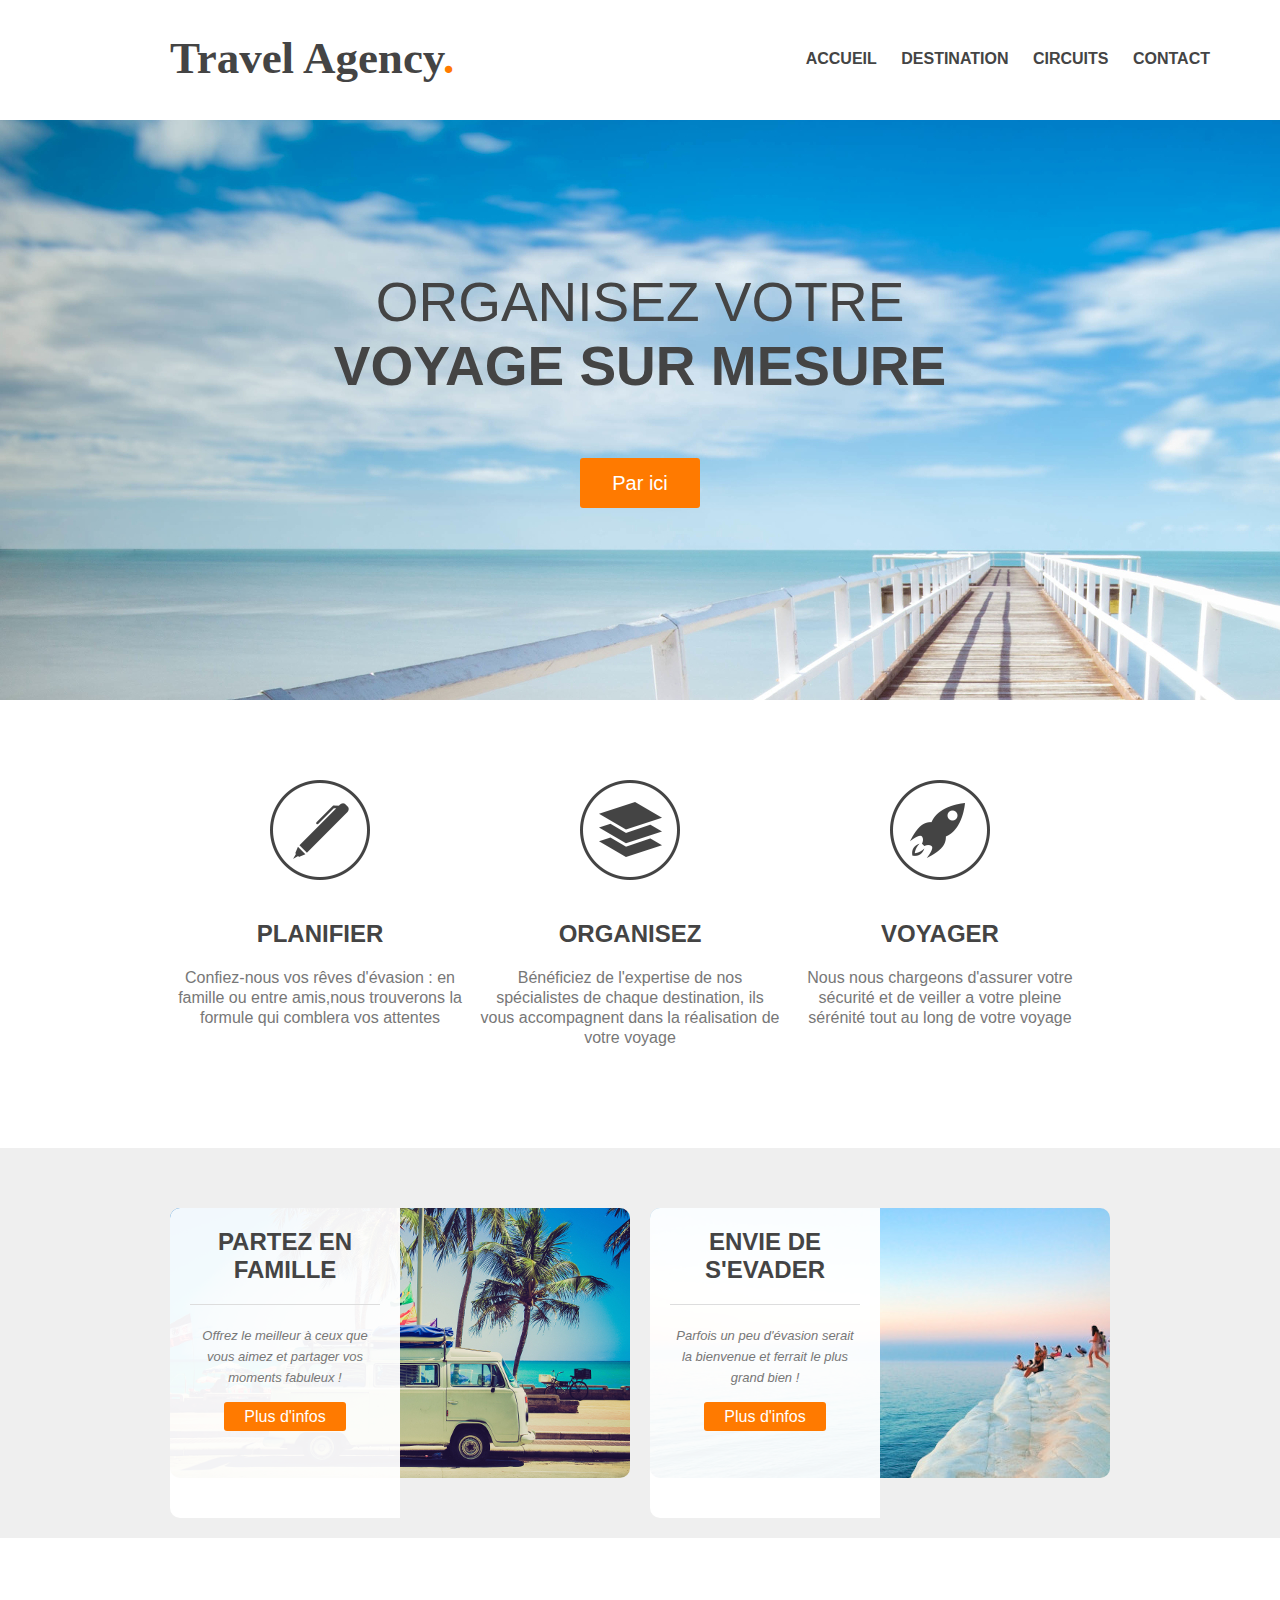
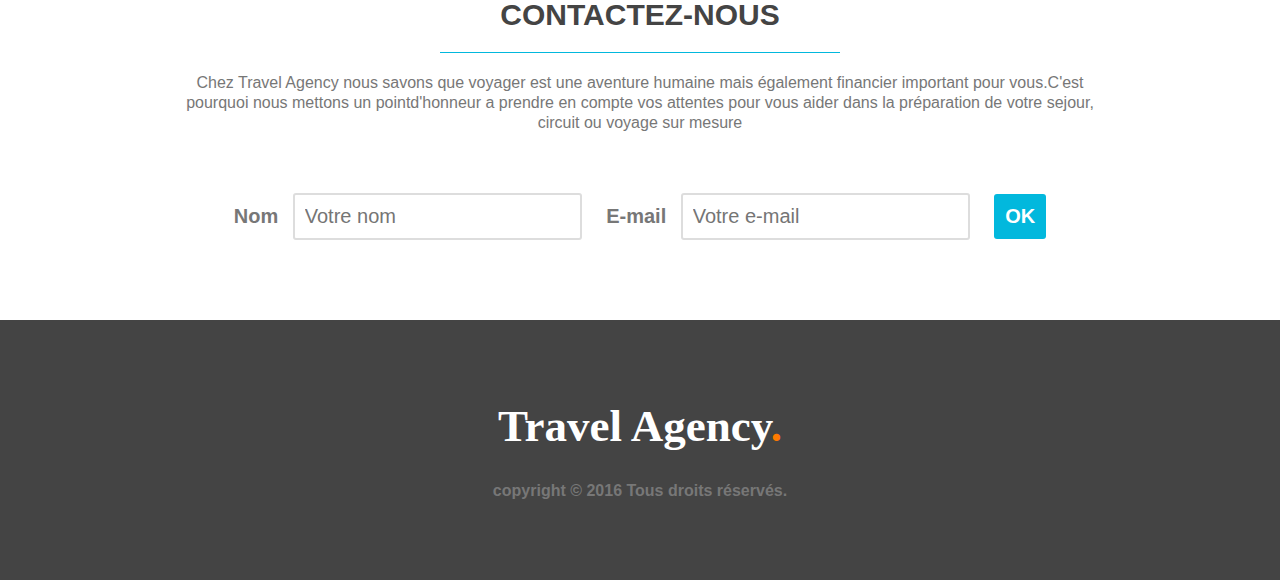
<file: HTML-CSS/index.html>
<!DOCTYPE html>
<html>
<head>
    <link href="styles.css" rel="stylesheet">
    <link href="http://fonts.googleapis.com/css?family=Crete+Round" rel="stylesheet">
    <title>Travel Agency</title>
</head>
<body>
    <header>
        <div class="contener">
            <h1>Travel Agency<span class="couleur">.</span></div></h1>
            <nav>
                <ul>
                    <li><a href="#main">Accueil</a></li>
                    <li><a href="#steps">Destination</a></li>
                    <li><a href="#choix">Circuits</a></li>
                    <li><a href="#contact">Contact</a></li>
                </ul>
            </nav>
        </div>
    </header>
    
    <section id="main">
        <div class="contener">
            <h2>Organisez votre<br><strong>voyage sur mesure</strong></h2>
            <a href="#" class="button1">Par ici</a>
        </div>
    </section>

    <section id="steps">
        <div class="contener">
            <ul>
                <li id="planifier">
                    <h4>planifier</h4>
                    <p>Confiez-nous vos rêves d'évasion : en famille ou entre amis,nous trouverons la formule qui comblera vos attentes</p>
                </li>
                <li id="organiser">
                    <h4>Organisez</h4>
                    <p>Bénéficiez de l'expertise de nos spécialistes de chaque destination, ils vous accompagnent dans la réalisation de votre voyage</p>
                </li>
                <li id="voyager">
                    <h4>Voyager</h4>
                    <p>Nous nous chargeons d'assurer votre sécurité et de veiller a votre pleine sérénité tout au long de votre voyage</p>
                </li>
                <div class="clear"></div>
            </ul>
        </div>
    </section>

    <section id="choix">
        <div class="contener">
            <article style="background-image:url(Image/article-image-1.jpg);">
                <div class="overlay">
                    <h4>Partez en famille</h4>
                    <p><small>Offrez le meilleur à ceux que vous aimez et partager vos moments fabuleux !</small></p>
                    <a href="#" class="button2">Plus d'infos</a>
                </div>
                
            </article>

            <article style="background-image:url(Image/article-image-2.jpg);">
                <div class="overlay">
                    <h4>Envie de s'evader</h4>
                    <p><small>Parfois un peu d'évasion serait la bienvenue et ferrait le plus grand bien !</small></p>
                    <a href="#" class="button2">Plus d'infos</a>
                </div>
                
            </article> 
            <div class="clear"></div>
        </div>
    </section>

    <section id="contact">
        <div class="contener">
            <h3>Contactez-Nous</h3>
            <p>Chez Travel Agency nous savons que voyager est une aventure humaine mais également financier important pour vous.C'est pourquoi nous mettons un pointd'honneur a prendre en compte vos attentes pour vous aider dans la préparation de votre sejour, circuit ou voyage sur mesure </p>
            <form>
                <label for="nom">Nom</label>
                <input type="text" name="nom" placeholder="Votre nom" >

                <label for="e-mail">E-mail</label>
                <input type="text" name="e-mail" placeholder="Votre e-mail" >

                <input type="submit" value="OK" class="button3">
            </form>
        </div>
    </section>

    <footer>
        <div class="contener">
            <h1>Travel Agency<span class="couleur">.</span></h1>
            <div class="copyright">copyright © 2016 Tous droits réservés.</div>
        </div>
    </footer>


</body>
</html>
</file>
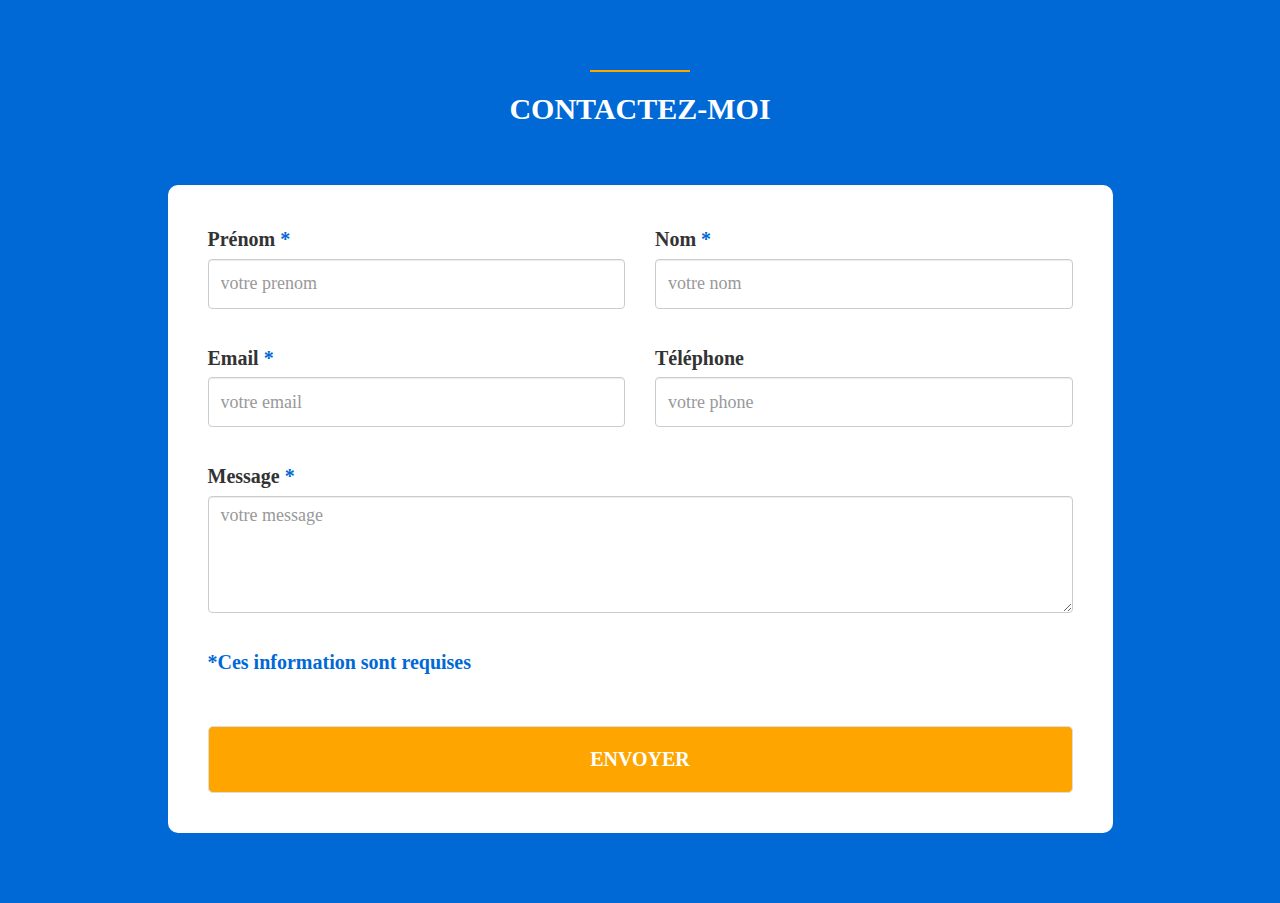
<file: PHP/index.html>
<!DOCTYPE html>
<html>
    <head>
        <title>Contactez nous</title>
        <meta charset="utf-8"/>
        <meta name="viewport" content="width=device-width, initial-scale=1"/>
        <script src="https://ajax.googleapis.com/ajax/libs/jquery/1.11.3/jquery.min.js"></script>
        <link rel="stylesheet" href="https://maxcdn.bootstrapcdn.com/bootstrap/3.3.6/css/bootstrap.min.css">
        <script  src="https://maxcdn.bootstrapcdn.com/bootstrap/3.3.6/js/bootstrap.min.js"></script>
        <link rel="stylesheet" href="css/styles.css">
        <script src="js/script.js"></script>
        
    </head>
    <body>
        <div class="container">
            <div class="divider"></div>
                <div class="heading">
                    <h2>Contactez-moi</h2>
                </div>
                <div class="row">
                    <div class="col-lg-10 col-lg-offset-1">
                        <form id="contact-form" method="post" action="" role="form">
                            <div class="row">
                                <div class="col-md-6">
                                    <label for="firstname">Prénom<span class="blue"> *</span></label>
                                    <input type="text" id="firstname" name="firstname"  class="form-control" placeholder="votre prenom">
                                    <p class="comments"></p>
                                </div>
                                <div class="col-md-6">
                                    <label for="name">Nom<span class="blue"> *</span></label>
                                    <input type="text" id="name" name="name"  class="form-control" placeholder="votre nom">
                                    <p class="comments"></p>
                                </div>
                                <div class="col-md-6">
                                    <label for="email">Email<span class="blue"> *</span></label>
                                    <input type="email" id="email" name="email"  class="form-control" placeholder="votre email">
                                    <p class="comments"></p>
                                </div>
                                <div class="col-md-6">
                                    <label for="phone">Téléphone</label>
                                    <input type="tel" id="phone" name="phone" class="form-control" placeholder="votre phone">
                                    <p class="comments"></p>
                                </div>
                                <div class="col-md-12">
                                    <label for="messaage">Message<span class="blue"> *</span></label>
                                    <textarea type="text" id="message" name="message"  class="form-control" placeholder="votre message" rows="4"></textarea>
                                    <p class="comments"></p>
                                </div>
                                <div class="col-md-12">
                                    <p class="blue"><strong>*Ces information sont requises</strong></p>
                                </div>
                                <div class="col-md-12">
                                    <input type="submit" class="button1" value="Envoyer">
                                </div>
                            </div>
                        </form>

                    </div>
                </div>
        </div>
    </body>
</html>
</file>
<file: HTML-CSS/styles.css>
*{
    margin: 0;
    padding: 0;
}
body{
    font-family: Arial,serif;   
}
.couleur{
    color:#ff7a00;
}
.contener{
    width: 940px;
    margin: 0 auto;
    padding: 0 10px;
}
ul{
    list-style: none;
}
a{
    text-decoration: none;
    color: #444;
}
h1{
    font-family: 'Crete.Round',serif;
    font-size: 45px;
    color: #444;
}
h2{
    color: #444;
    font-size: 55px;
}
h3{
    font-size: 30px;
    color: #444;
}
h4{
    font-size: 24px;
    color: #444;   
}
p{
    line-height: 20px;
    color: #777;
}
small{
    font-size: 13px;
    font-style: italic;
}
.clear{
    clear: both;
}

header{
    height: 120px;    
}
header h1{
    float: left;
    margin-top: 32px;
}
header nav{
  float: right;
  margin: 50px;
}
header nav ul li{
    display: inline-block; 
}
header nav ul li a{
    text-transform: uppercase;
    font-weight: bold;
    margin-right: 20px;
}
header nav ul li a:hover{
    color: #ff7a00;
}
#main{
    height: 580px;
    background-image: url("Image/main.jpg") ;
}
#main h2{
    font-weight:normal;
    text-transform: uppercase;
    text-align: center;
    padding: 150px 0 40px 0 ;  
    margin-bottom: 20px; 
}
.button1{
    display: block;
    width: 120px;
    height: 50px;
    background: #ff7a00;
    color: #fff;
    font-size: 20px;
    margin: 0 auto;
    line-height: 50px;
    text-align: center;
    border-radius: 3px;   
}
.button1:hover{
    background: #02b8dd;
}
#steps ul{
    margin: 80px 0px;
}
#steps ul li{
    width:300px;
    float: left;
    padding-top: 140px;
    text-align: center;
    margin-right: 10px;
}
#steps h4{
    text-transform: uppercase;
    margin-bottom: 20px;
}
#steps p{
    margin-bottom:20px;
}
#planifier{
    background: url("Image/steps-icon-1.png") no-repeat top center;
}
#organiser{
    background: url("Image/steps-icon-2.png") no-repeat top center;
}
#voyager{
    background: url("Image/steps-icon-3.png") no-repeat top center;
}
#choix{
    background-color: #efefef;
    padding: 60px 0;
}
#choix article{   
    width: 460px;
    height: 270px;
    float: left;
    border-radius: 10px;
}
#choix article:first-child{
    margin-right: 20px;
}
#choix p{
    text-align: center;
    margin-bottom: 20px;
}
.overlay{
    background:rgba(255, 255, 255, 0.95);
    height: 100%;
    width: 190px;
    padding: 20px;
    border-radius: 10px 0 0 10px;
    text-align: center;
}
article h4{
    border-bottom: 1px solid #ddd;
    padding-bottom: 20px;
    margin-bottom: 20px;
    text-transform: uppercase;
    text-align: center;
}
.button2{
    background-color:#ff7a00;
    color: #fff;
    padding: 6px 20px ;
    text-align: center;
    border-radius: 3px;
}
.button2:hover{
    color: #fff;
    background: #02b8dd;
}
#contact{
    padding: 60px 0;
    text-align: center;
}
#contact h3{
    text-transform: uppercase;
    border-bottom: 1px solid #02b8dd ;
    width: 400px;
    margin: 0 auto 20px auto;
    padding-bottom: 20px;
}
form{
    margin: 60px 0 20px 0;
}
label{
    font-weight: bold;
    font-size: 20px;
    margin-right: 10px;
    color: #777;
}
input[type="text"]{
    padding: 10px;
    font-size: 20px;
    margin-right: 20px;
    border: 2px solid #ddd;
    border-radius: 3px;
}
.button3{
    color: #fff;
    background-color: #02b8dd;
    font-size: 20px;
    font-weight: bold;
    padding: 11px;
    border-style: none;
    border-radius: 3px;
}
.button3:hover{
    background-color: #444;
}
footer{
    height: 260px;
    background-color: #444;   
}
footer h1{
    color: #fff;
    text-align: center;
    padding-top: 80px;
}
.copyright{
    color: #777;
    text-align: center;
    font-weight: bold;
    padding-top: 30px;
}
</file>
<file: PHP/css/styles.css>
body{
    font-family:"sans-serif";
    margin: 70px 0px;
    background:#0069d6;
}
.divider{
    width: 100px;
    height: 2px;
    background: #ffa500;
    margin: 0 auto;
}
.heading{
    text-align: center;
    margin-bottom: 60px;
}
h2{
    text-transform: uppercase;
    font-weight: bold;
    color: #fff;
}
#contact-form{
    font-size: 20px;
    background: #fff;
    padding: 40px;
    border-radius: 10px;
}
.blue{
    color: #0069d6;
}
.form-control{
    height: 50px;
    font-size: 18px;
}
.comments{
    font-style: italic;
    font-size: 18px;
    color: #d82c2e;
    height: 25px;
}
#contact-form input[type=submit]{
    margin: 40px auto 0px;
    display: block;
}
.button1{
    border: 1px solid #ddd;
    background: #ffa500;
    color: #fff;
    width: 100%;
    font-weight: bold;
    text-transform: uppercase;
    padding: 18px;
    border-radius: 5px;
    transition: all 0.3s easy-in 0s;
}
.button1:hover{
    background: #333;
    border-color: #ffa500;
}
.thank-you{
    text-align: center;
    margin-top: 15px;
    font-weight: bold;
    font-size: 22px;
}
</file>
